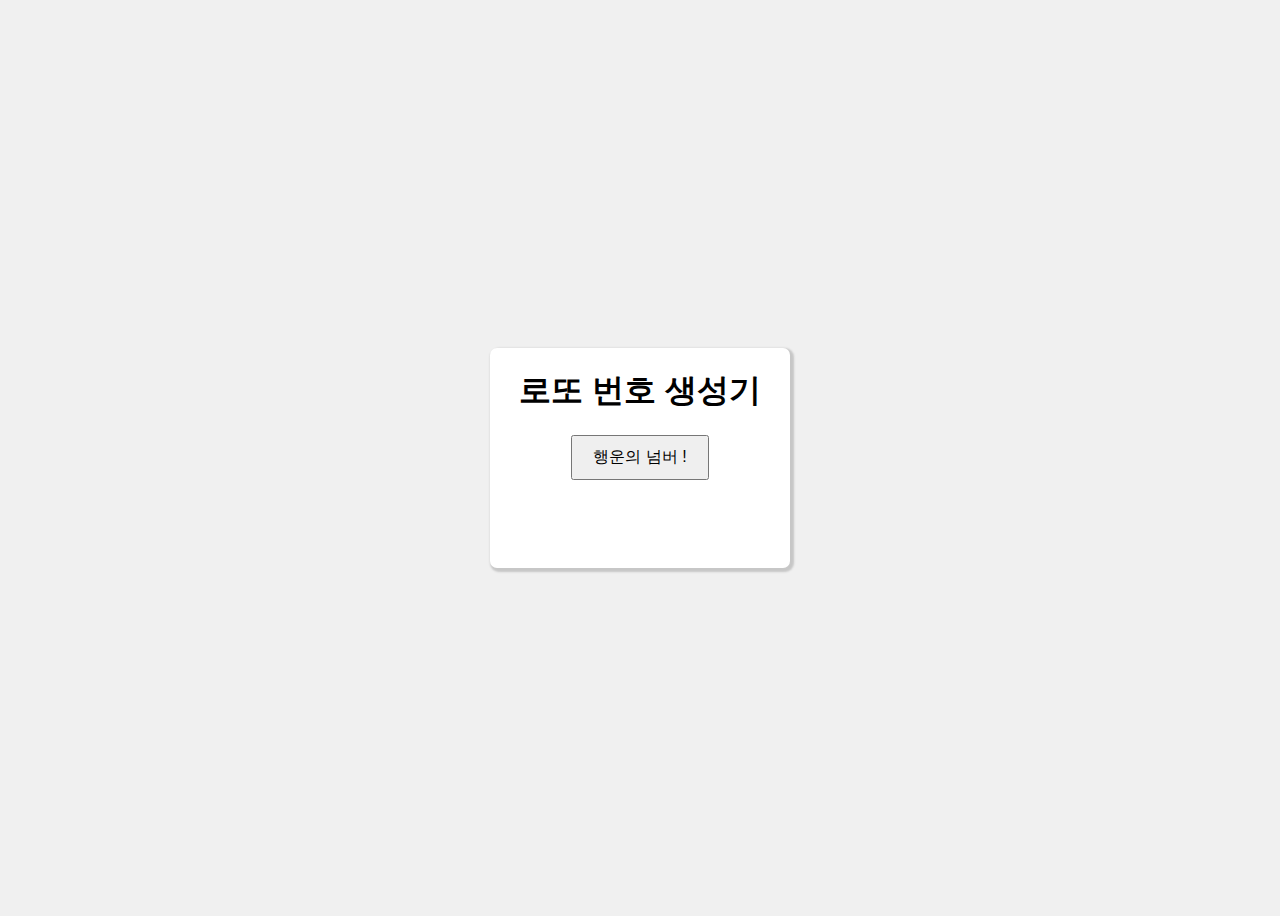
<file: Team project/Lotto/index.html>
<!DOCTYPE html>
<html lang="en">
<head>
    <meta charset="UTF-8">
    <meta name="viewport" content="width=device-width, initial-scale=1.0">
    <title>로또 번호 생성기</title>
    <link rel="stylesheet" href="style.css"> 
</head>
<body>
    <div class = "container">
        <h1>로또 번호 생성기</h1>
        <button id="generateButton">행운의 넘버 !</button>
        <div id="numbers"></div>
    </div>
    <script src="script.js"></script>
</body>
</html>
</file>
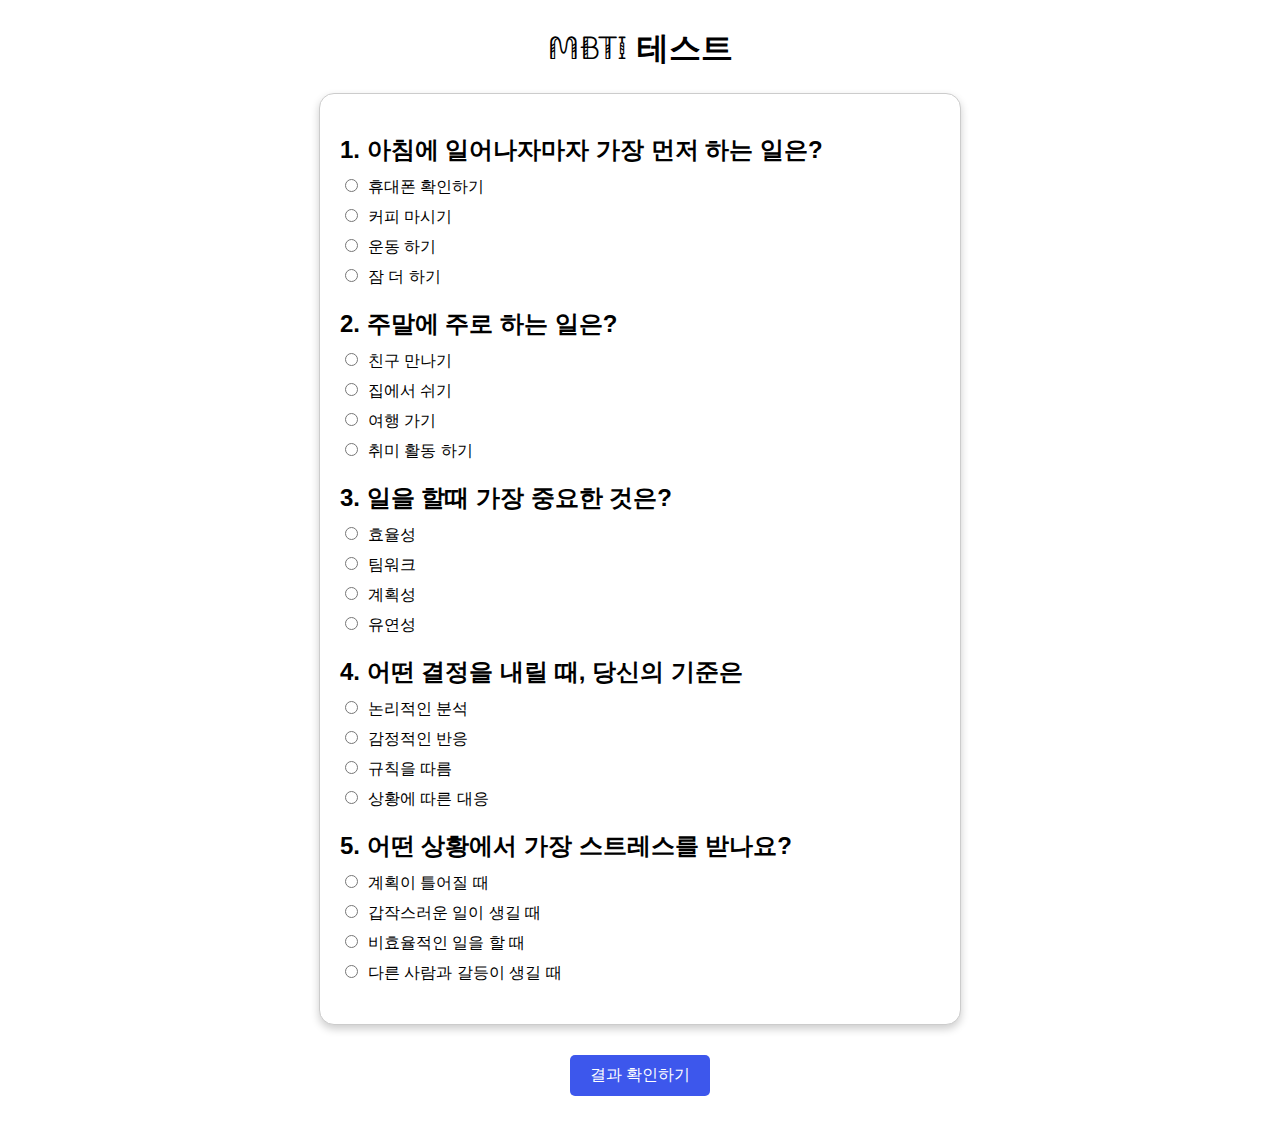
<file: Team project/MBTI TESTER/index.html>
<!DOCTYPE html>
<html lang="en">

<head>
    <meta charset="UTF-8">
    <meta http-equiv="X-UA-Compatible" content="IE=edge">
    <meta name="viewport" content="width=device-width, initial-scale=1.0">
    <title>Document</title>
    <link rel="stylesheet" href="style.css" />
    <script src="script.js"></script>
</head>

<body>
    <h1>MBTI 테스트</h1>

    <form id="quiz-form">
    <div class="container">
        <div class="question">
            <h2>1. 아침에 일어나자마자 가장 먼저 하는 일은?</h2>
           <label><input type="radio" name="q1" value="E">휴대폰 확인하기</label>
           <label><input type="radio" name="q1" value="I">커피 마시기</label>
           <label><input type="radio" name="q1" value="S">운동 하기</label>
           <label><input type="radio" name="q1" value="N">잠 더 하기</label>
        </div>

        <div class="question">
            <h2>2. 주말에 주로 하는 일은?</h2>
            <label><input type="radio" name="q2" value="E">친구 만나기</label>
            <label><input type="radio" name="q2" value="I">집에서 쉬기</label>
            <label><input type="radio" name="q2" value="S">여행 가기</label>
            <label><input type="radio" name="q2" value="N">취미 활동 하기</label>
        </div>

        <div class="question">
            <h2>3. 일을 할때 가장 중요한 것은?</h2>
            <label><input type="radio" name="q3" value="E">효율성</label>
            <label><input type="radio" name="q3" value="I">팀워크</label>
            <label><input type="radio" name="q3" value="S">계획성</label>
            <label><input type="radio" name="q3" value="N">유연성</label>
        </div>

        <div class="question">
            <h2>4. 어떤 결정을 내릴 때, 당신의 기준은</h2>
            <label><input type="radio" name="q4" value="J">논리적인 분석</label>
            <label><input type="radio" name="q4" value="P">감정적인 반응</label>
            <label><input type="radio" name="q4" value="T">규칙을 따름</label>
            <label><input type="radio" name="q4" value="F">상황에 따른 대응</label>
        </div>

        <div class="question">
            <h2>5. 어떤 상황에서 가장 스트레스를 받나요?</h2>
            <label><input type="radio" name="q5" value="J">계획이 틀어질 때</label>
            <label><input type="radio" name="q5" value="P">갑작스러운 일이 생길 때</label>
            <label><input type="radio" name="q5" value="T">비효율적인 일을 할 때</label>
            <label><input type="radio" name="q5" value="F">다른 사람과 갈등이 생길 때</label>
        </div>
    </div>
  </form>
  <button class="submit_button" onclick="calculateResult()">결과 확인하기</button>
  <div id="result" class="result hide">
    <h3>당신의 MBTI 유형은</h3>
    <p id="result-text"></p> <!-- 결과가 표시될 영역 -->
    <button id="restart-button" onclick="resetQuiz()">다시 시작하기</button>
  </div>
</body>

</html>
</file>
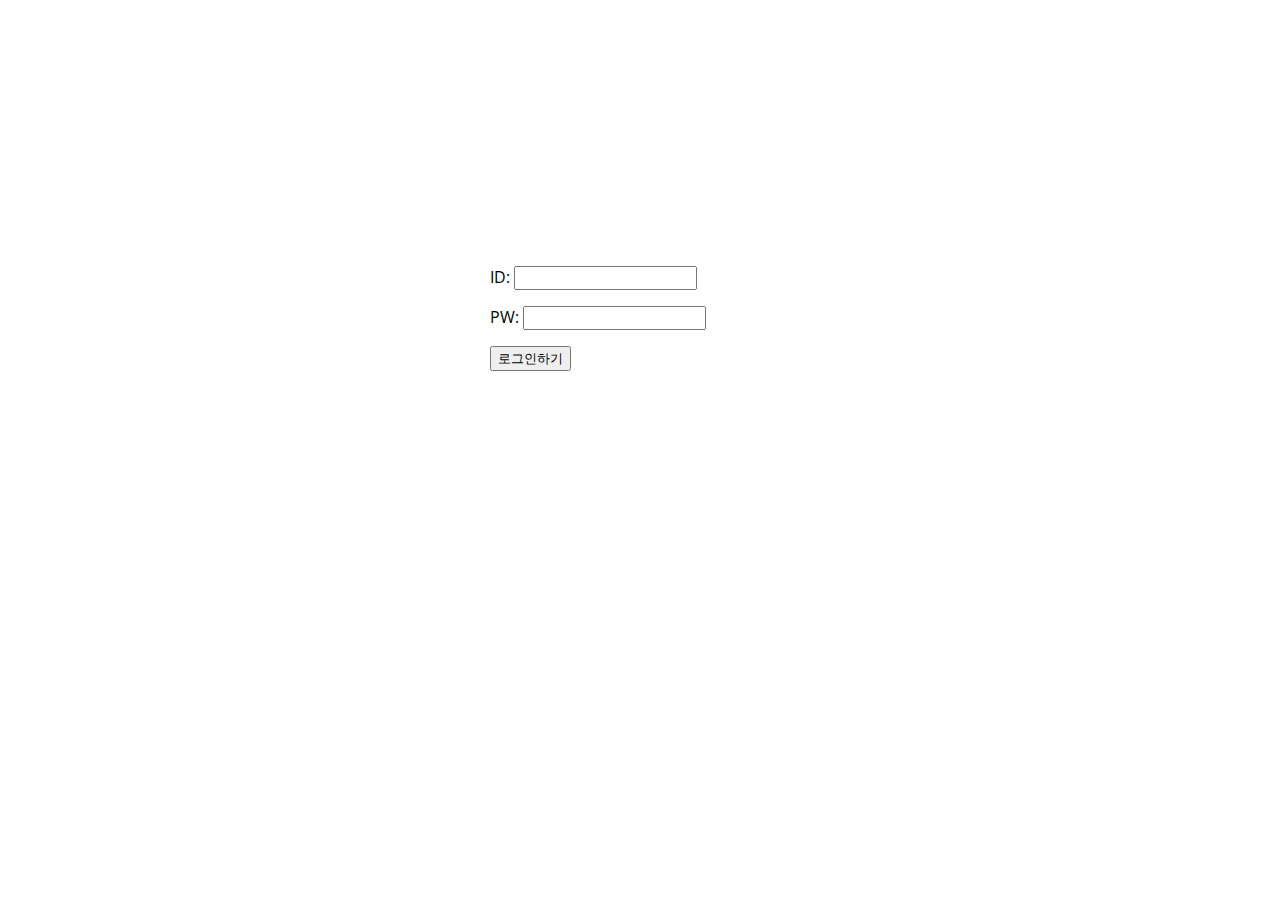
<file: Making Website/Login/Login.html>
<!DOCTYPE html>
<html lang="en">

<head>
    <meta charset="UTF-8">
    <meta http-equiv="X-UA-Compatible" content="IE=edge">
    <meta name="viewport" content="width=device-width, initial-scale=1.0">
    <title>Document</title>
    <style>
        @import url('https://fonts.googleapis.com/css2?family=Open+Sans:ital,wght@0,300..800;1,300..800&display=swap');
        
        * {
            font-family: "Open Sans", serif;
        }
        .mytitle {
            width: 300px;
            height: 200px;

            color: white;
            text-align: center;

            padding-top: 30px;
            border-radius: 8px;

            background-image: url('https://www.ancient-origins.net/sites/default/files/field/image/Agesilaus-II-cover.jpg');
            background-position: center;
            background-size: cover;
        }

        .wrap {
            width:300px;
            margin:20px auto 0px auto;
        }
    </style>
</head>

<body>
    <div class="wrap">
        <div class="mytitle">
            <h1>로그인 페이지</h1>
            <h5>아이디, 비밀번호를 입력해주세요</h5>
        </div>
        <p> ID: <input type="text" /> </p>
        <p> PW: <input type="text" /> </p>
        <button>로그인하기</button>
    </div>
</body>

</html>
</file>
<file: Team project/Lotto/style.css>
body {
    font-family: Arial, sans-serif;
    display: flex;
    justify-content: center;
    align-items: center;
    height: 100vh;
    background-color: #f0f0f0;
}

.container {
    width: 300px;
    height: 220px;
    background-color: white;

    text-align: center;
    border-radius: 3px;
    box-shadow: 2px 2px 2px 2px rgb(199, 199, 199);
    border-radius: 7px;
}

button {
    padding: 10px 20px;
    font-size: 16px;
    cursor: pointer;
    margin: 0 auto;
}

#numbers {
    margin-top: 20px;
}
</file>
<file: Team project/MBTI TESTER/style.css>
@import url('https://fonts.googleapis.com/css2?family=Agu+Display&family=Great+Vibes&family=Roboto:ital,wght@0,100;0,300;0,400;0,500;0,700;0,900;1,100;1,300;1,400;1,500;1,700;1,900&display=swap');


body{
  font-family: 'Agu Display' , sans-serif;
  margin: 0;
  padding: 0;
  display: flex;
  flex-direction: column;
  align-items: center;
}
h1{
  text-align: center;
}

.container {
  margin: 0 auto;
  width: 600px;
  font-family: Arial, sans-serif;
  padding: 20px; /* 내부 여백 추가 */
  border-radius: 15px; /* 둥근 모서리 */
  box-shadow: 0 4px 8px rgba(0, 0, 0, 0.2); /* 그림자 효과 */
  border: 1px solid #ccc; /* 테두리 추가 */
  background-color: #fff; /* 배경색 */
}

.question {
  margin-bottom: 20px;
}

.question h2 {
  margin-bottom: 10px;
}

.question label {
  display: block; /* 라벨을 블록 형식으로 표시 */
  margin-bottom: 8px; /* 라벨 간격 */
}

input[type="radio"] {
  margin-right: 10px; /* 라벨과 라디오 버튼 간격 */
}

.submit_button {
  text-align: center;
  padding: 10px 20px;
  margin-top: 30px;
  margin-bottom: 30px;
  background-color: #3d57ec;
  color: white;
  border: none;
  border-radius: 5px;
  cursor: pointer;
  font-size: 16px;
}

.submit_button:hover {
  background-color: #3346b1;
}

.hide {
  display: none;
}

.result {
  margin-top: 20px;
  padding: 20px;
  border: 1px solid #ccc;
  border-radius: 8px;
  background-color: #f9f9f9;
  margin-bottom: 30px;
  text-align: center;
}
.result>h3{
  text-align: center;
}
button {
  padding: 10px 20px;
  background-color: #3d57ec;
  color: white;
  border: none;
  border-radius: 5px;
  cursor: pointer;
}

button:hover {
  background-color: #3346b1;
}
</file>
